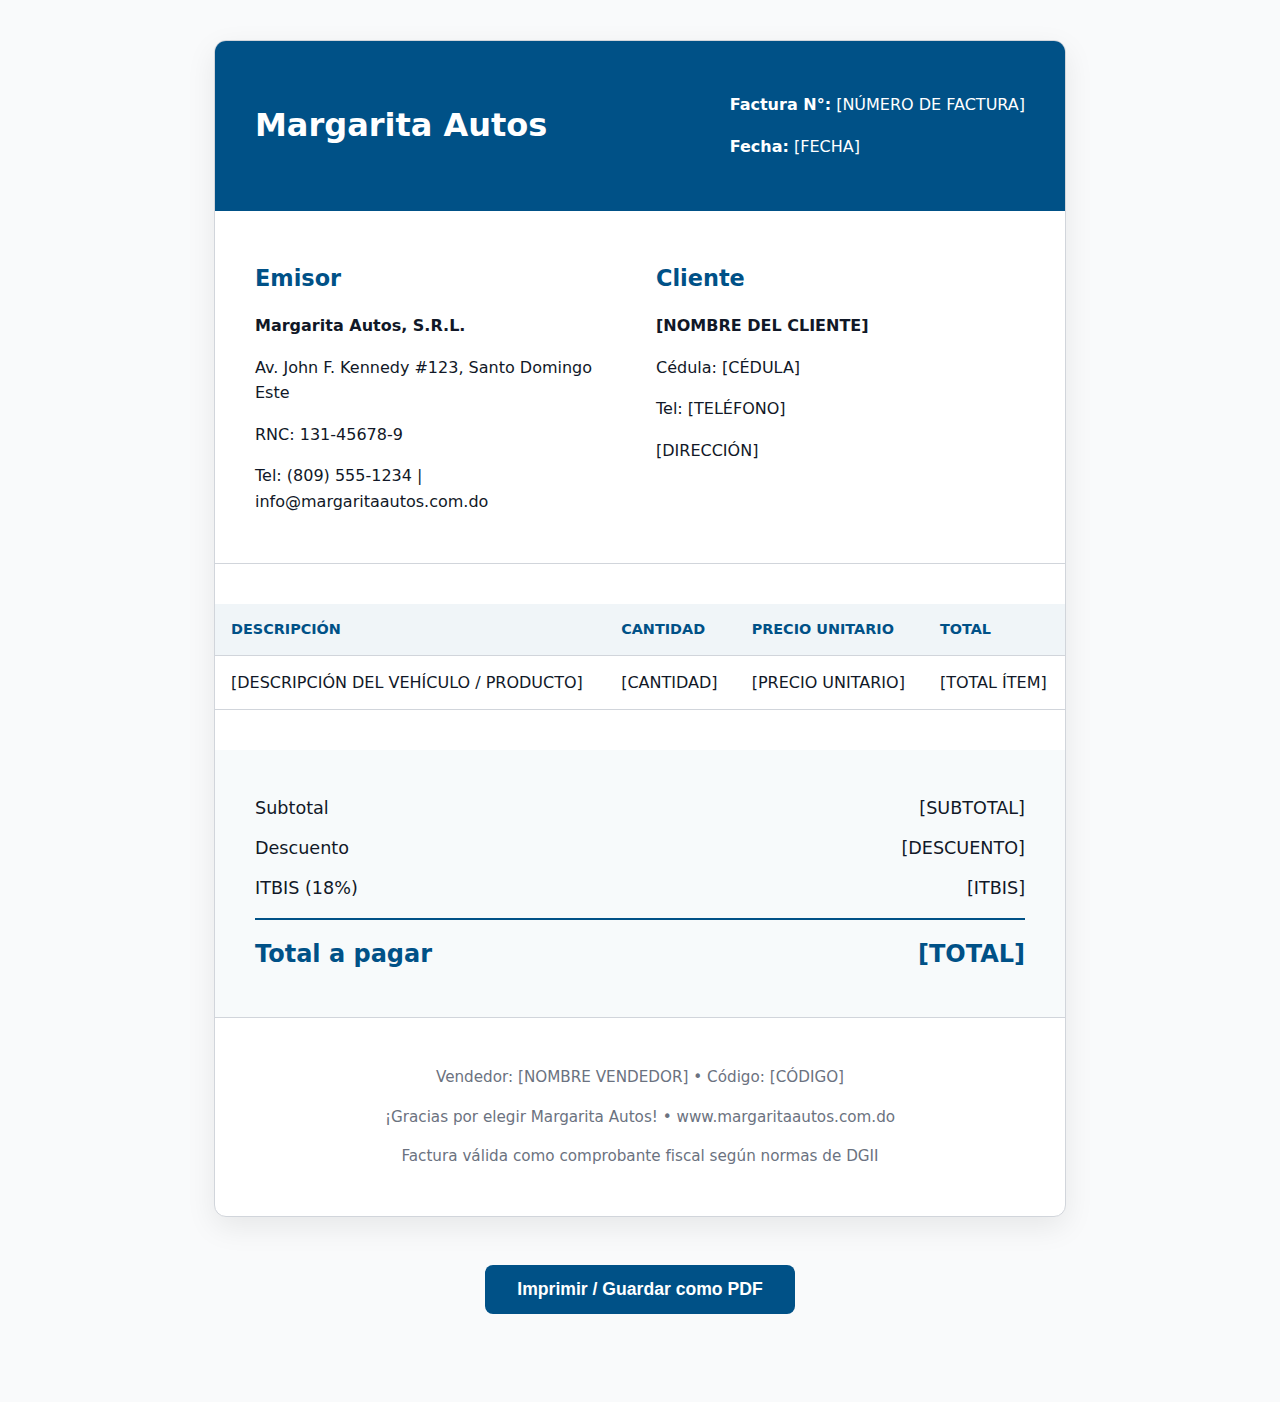
<file: concesionario/templates/factura.html>
<!DOCTYPE html>
<html lang="es">
<head>
  <meta charset="UTF-8" />
  <meta name="viewport" content="width=device-width, initial-scale=1.0"/>
  <title>Factura - Margarita Autos</title>
  <style>
    :root {
      --primary: #005187;
      --primary-dark: #003d6a;
      --primary-light: #4d82bc;
      --text: #111827;
      --muted: #6b7280;
      --border: #d1d5db;
      --bg: #f9fafb;
    }

    body {
      font-family: 'Segoe UI', system-ui, sans-serif;
      background: var(--bg);
      color: var(--text);
      margin: 0;
      padding: 40px 20px;
      line-height: 1.6;
    }

    .invoice-container {
      max-width: 850px;
      margin: 0 auto;
      background: white;
      border: 1px solid var(--border);
      border-radius: 12px;
      overflow: hidden;
      box-shadow: 0 10px 30px rgba(0,0,0,0.08);
    }

    .header {
      background: var(--primary);
      color: white;
      padding: 2.2rem 2.5rem;
      display: flex;
      justify-content: space-between;
      align-items: center;
    }

    .header h1 {
      margin: 0;
      font-size: 2rem;
    }

    .two-columns {
      display: grid;
      grid-template-columns: repeat(auto-fit, minmax(300px, 1fr));
      gap: 2rem;
      padding: 2rem 2.5rem;
      border-bottom: 1px solid var(--border);
    }

    h2 {
      color: var(--primary);
      font-size: 1.4rem;
      margin-bottom: 1rem;
    }

    table {
      width: 100%;
      border-collapse: collapse;
      margin: 2.5rem 0;
    }

    th, td {
      padding: 14px 16px;
      text-align: left;
      border-bottom: 1px solid var(--border);
    }

    th {
      background: rgba(0,81,135,0.06);
      color: var(--primary);
      font-weight: 600;
      text-transform: uppercase;
      font-size: 0.9rem;
    }

    .totales {
      padding: 2rem 2.5rem;
      background: rgba(0,81,135,0.03);
      text-align: right;
    }

    .total-row {
      display: flex;
      justify-content: space-between;
      margin: 12px 0;
      font-size: 1.1rem;
    }

    .grand-total {
      font-size: 1.5rem;
      font-weight: 700;
      color: var(--primary);
      border-top: 2px solid var(--primary);
      padding-top: 15px;
      margin-top: 15px;
    }

    .footer {
      padding: 2rem;
      text-align: center;
      color: var(--muted);
      font-size: 0.95rem;
      border-top: 1px solid var(--border);
    }

    .btn-print {
      display: block;
      margin: 2.5rem auto;
      padding: 14px 32px;
      background: var(--primary);
      color: white;
      border: none;
      border-radius: 8px;
      font-size: 1.1rem;
      font-weight: 600;
      cursor: pointer;
      transition: background 0.2s;
    }

    .btn-print:hover {
      background: var(--primary-dark);
    }

    @media print {
      body { background: white; padding: 0; margin: 0; }
      .invoice-container { box-shadow: none; border: none; border-radius: 0; }
      .btn-print { display: none; }
    }

    @media (max-width: 600px) {
      .two-columns { grid-template-columns: 1fr; }
    }
  </style>
</head>
<body>

  <div class="invoice-container">
    <div class="header">
      <h1>Margarita Autos</h1>
      <div class="invoice-info">
        <p><strong>Factura N°:</strong> <span id="numeroFactura">[NÚMERO DE FACTURA]</span></p>
        <p><strong>Fecha:</strong> <span id="fechaFactura">[FECHA]</span></p>
      </div>
    </div>

    <div class="two-columns">
      <div>
        <h2>Emisor</h2>
        <p><strong>Margarita Autos, S.R.L.</strong></p>
        <p>Av. John F. Kennedy #123, Santo Domingo Este</p>
        <p>RNC: 131-45678-9</p>
        <p>Tel: (809) 555-1234 | info@margaritaautos.com.do</p>
      </div>

      <div>
        <h2>Cliente</h2>
        <p><strong id="clienteNombre">[NOMBRE DEL CLIENTE]</strong></p>
        <p>Cédula: <span id="clienteCedula">[CÉDULA]</span></p>
        <p>Tel: <span id="clienteTelefono">[TELÉFONO]</span></p>
        <p><span id="clienteDireccion">[DIRECCIÓN]</span></p>
      </div>
    </div>

    <table>
      <thead>
        <tr>
          <th>Descripción</th>
          <th>Cantidad</th>
          <th>Precio Unitario</th>
          <th>Total</th>
        </tr>
      </thead>
      <tbody id="itemsTabla">
        <!-- Los ítems se agregarán aquí con JS si los tienes -->
        <tr>
          <td>[DESCRIPCIÓN DEL VEHÍCULO / PRODUCTO]</td>
          <td>[CANTIDAD]</td>
          <td>[PRECIO UNITARIO]</td>
          <td>[TOTAL ÍTEM]</td>
        </tr>
      </tbody>
    </table>

    <div class="totales">
      <div class="total-row">
        <span>Subtotal</span>
        <span id="subtotal">[SUBTOTAL]</span>
      </div>
      <div class="total-row">
        <span>Descuento</span>
        <span id="descuento">[DESCUENTO]</span>
      </div>
      <div class="total-row">
        <span>ITBIS (18%)</span>
        <span id="itbis">[ITBIS]</span>
      </div>
      <div class="total-row grand-total">
        <span>Total a pagar</span>
        <span id="total">[TOTAL]</span>
      </div>
    </div>

    <div class="footer">
      <p>Vendedor: <span id="vendedorNombre">[NOMBRE VENDEDOR]</span> • Código: <span id="vendedorCodigo">[CÓDIGO]</span></p>
      <p>¡Gracias por elegir Margarita Autos! • www.margaritaautos.com.do</p>
      <p>Factura válida como comprobante fiscal según normas de DGII</p>
    </div>
  </div>

  <div style="text-align:center; margin:3rem 0;">
    <button class="btn-print" onclick="window.print()">Imprimir / Guardar como PDF</button>
  </div>

  <script>
    // Aquí puedes poner el código que rellene los campos cuando tengas los datos reales
    // Ejemplo de cómo llenarlo dinámicamente:
    /*
    document.getElementById('numeroFactura').textContent = "FAC-2026-00123";
    document.getElementById('fechaFactura').textContent = "19 de febrero de 2026";
    document.getElementById('clienteNombre').textContent = "Juan Miguel Pérez Gómez";
    // ... y así con todos los demás
    */

    // Por ahora está en blanco como pediste
  </script>
</body>
</html>
</file>
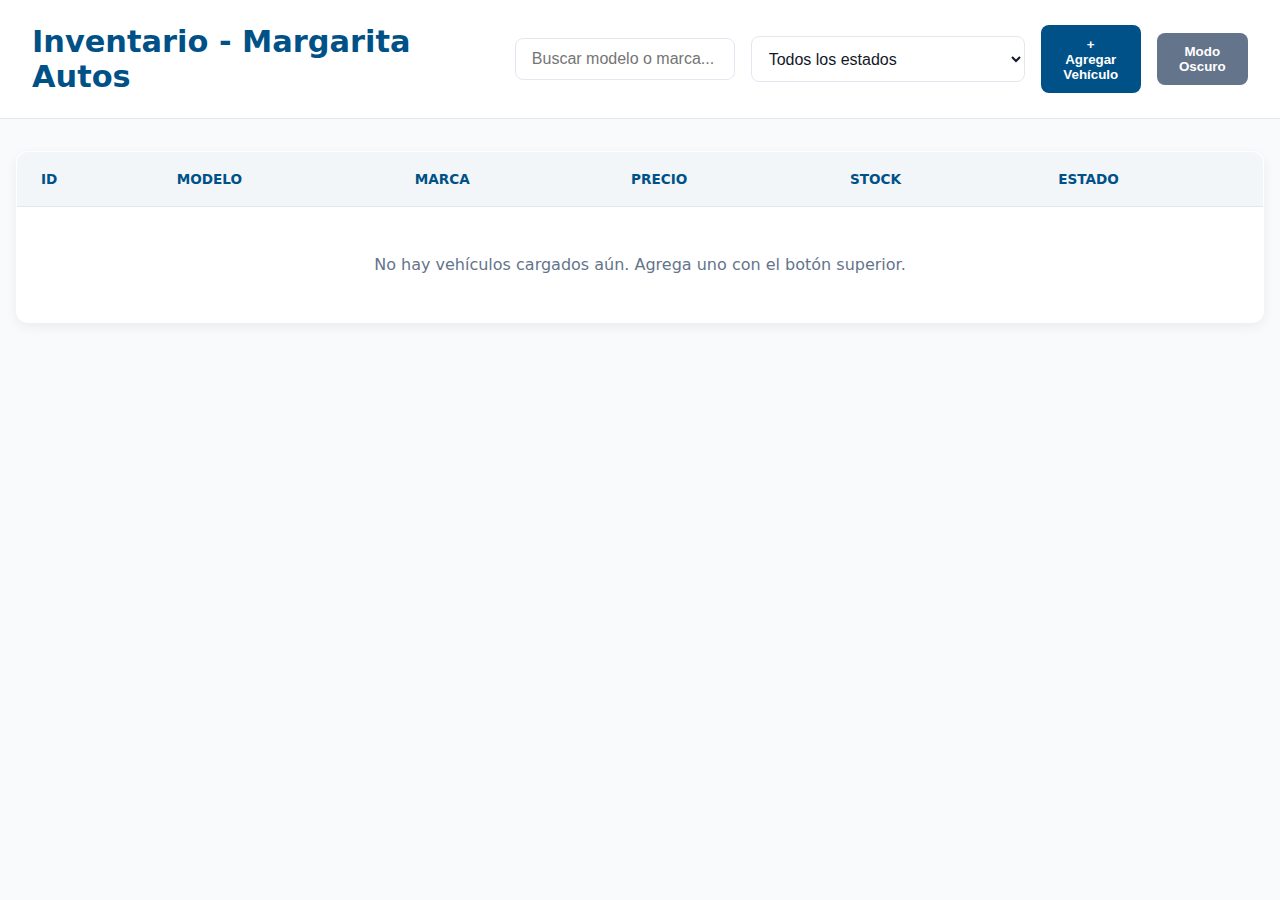
<file: concesionario/templates/inventario.html>
<!DOCTYPE html>
<html lang="es" data-theme="light">
<head>
  <meta charset="UTF-8" />
  <meta name="viewport" content="width=device-width, initial-scale=1.0"/>
  <title>Inventario - Margarita Autos</title>
  <link rel="stylesheet" href="https://cdnjs.cloudflare.com/ajax/libs/font-awesome/6.5.0/css/all.min.css"/>

  <style>
    :root {
      --primary: #005187;
      --primary-dark: #003d6a;
      --primary-light: #4d82bc;
      --bg: #f8fafc;
      --surface: #ffffff;
      --text: #111827;
      --text-muted: #64748b;
      --border: #e2e8f0;
      --success: #10b981;
      --warning: #d97706;
      --danger: #dc2626;
    }

    [data-theme="dark"] {
      --bg: #0f172a;
      --surface: #1e293b;
      --text: #f1f5f9;
      --text-muted: #94a3b8;
      --border: #334155;
    }

    * { margin:0; padding:0; box-sizing:border-box; }
    body {
      font-family: 'Inter', system-ui, sans-serif;
      background: var(--bg);
      color: var(--text);
      min-height: 100vh;
      transition: background 0.4s, color 0.4s;
    }

    header {
      background: var(--surface);
      border-bottom: 1px solid var(--border);
      padding: 1.5rem 2rem;
      display: flex;
      justify-content: space-between;
      align-items: center;
      position: sticky;
      top: 0;
      z-index: 10;
      transition: background 0.4s, border-color 0.4s;
    }

    h1 {
      font-size: 1.9rem;
      font-weight: 700;
      color: var(--primary);
      margin: 0;
    }

    .controls {
      display: flex;
      gap: 1rem;
      align-items: center;
    }

    input, select {
      padding: 0.7rem 1rem;
      border: 1px solid var(--border);
      border-radius: 8px;
      font-size: 1rem;
      background: var(--surface);
      color: var(--text);
    }

    .btn {
      background: var(--primary);
      color: white;
      border: none;
      padding: 0.7rem 1.4rem;
      border-radius: 8px;
      font-weight: 600;
      cursor: pointer;
      transition: background 0.2s;
    }

    .btn:hover { background: var(--primary-dark); }

    .container {
      max-width: 1400px;
      margin: 2rem auto;
      padding: 0 1rem;
    }

    table {
      width: 100%;
      border-collapse: collapse;
      background: var(--surface);
      border: 1px solid var(--border);
      border-radius: 12px;
      overflow: hidden;
      box-shadow: 0 4px 12px rgba(0,0,0,0.06);
    }

    th, td {
      padding: 1.2rem 1.5rem;
      text-align: left;
      border-bottom: 1px solid var(--border);
      color: var(--text);
    }

    th {
      background: rgba(0,81,135,0.05);
      color: var(--primary);
      font-weight: 600;
      text-transform: uppercase;
      font-size: 0.85rem;
    }

    tr:hover { background: rgba(0,81,135,0.03); }

    .status {
      padding: 6px 12px;
      border-radius: 20px;
      font-size: 0.85rem;
      font-weight: 600;
    }

    .disponible { background: #ecfdf5; color: var(--success); }
    .reservado { background: #fffbeb; color: var(--warning); }
    .vendido { background: #fef2f2; color: var(--danger); }
    .bajo { color: var(--danger); font-weight: 700; }

    .modal {
      display: none;
      position: fixed;
      top: 0; left: 0;
      width: 100%; height: 100%;
      background: rgba(0,0,0,0.5);
      justify-content: center;
      align-items: center;
      z-index: 200;
    }

    .modal-content {
      background: var(--surface);
      padding: 2rem;
      border-radius: 12px;
      width: 90%;
      max-width: 500px;
      box-shadow: 0 10px 30px rgba(0,0,0,0.2);
    }

    .modal-header {
      display: flex;
      justify-content: space-between;
      align-items: center;
      margin-bottom: 1.5rem;
    }

    .close {
      font-size: 1.8rem;
      cursor: pointer;
      color: var(--text-muted);
    }

    .close:hover { color: var(--danger); }

    .form-group {
      margin-bottom: 1.2rem;
    }

    label {
      display: block;
      margin-bottom: 0.5rem;
      font-weight: 500;
    }

    input, select {
      width: 100%;
      padding: 0.8rem;
      border: 1px solid var(--border);
      border-radius: 8px;
    }

    @media (max-width: 768px) {
      table { font-size: 0.9rem; }
      th, td { padding: 0.9rem; }
    }
  </style>
</head>
<body>

  <header>
    <h1>Inventario - Margarita Autos</h1>
    <div style="display:flex; gap:1rem; align-items:center;">
      <input type="text" id="search" placeholder="Buscar modelo o marca..." style="padding:0.7rem 1rem; border:1px solid var(--border); border-radius:8px; width:220px;">
      <select id="filterEstado">
        <option value="">Todos los estados</option>
        <option value="Disponible">Disponible</option>
        <option value="Reservado">Reservado</option>
        <option value="Vendido">Vendido</option>
      </select>
      <button class="btn" onclick="openModal()">+ Agregar Vehículo</button>
      <button class="btn" style="background:#64748b;" onclick="toggleTheme()">Modo Oscuro</button>
    </div>
  </header>

  <div class="container">
    <table id="inventarioTable">
      <thead>
        <tr>
          <th>ID</th>
          <th>Modelo</th>
          <th>Marca</th>
          <th>Precio</th>
          <th>Stock</th>
          <th>Estado</th>
        </tr>
      </thead>
      <tbody>
        <!-- Los vehículos se agregan aquí -->
        <tr>
          <td colspan="6" style="text-align:center; padding:3rem; color:var(--text-muted);">
            No hay vehículos cargados aún. Agrega uno con el botón superior.
          </td>
        </tr>
      </tbody>
    </table>
  </div>

  <!-- Modal para agregar vehículo -->
  <div class="modal" id="modal">
    <div class="modal-content">
      <div class="modal-header">
        <h2>Agregar Nuevo Vehículo</h2>
        <span class="close" onclick="closeModal()">&times;</span>
      </div>

      <div class="form-group">
        <label>ID / Código</label>
        <input type="text" id="idVehiculo" placeholder="Ej: V-001">
      </div>

      <div class="form-group">
        <label>Modelo</label>
        <input type="text" id="modelo" placeholder="Ej: Corolla LE">
      </div>

      <div class="form-group">
        <label>Marca</label>
        <input type="text" id="marca" placeholder="Ej: Toyota">
      </div>

      <div class="form-group">
        <label>Precio ($)</label>
        <input type="number" id="precio" placeholder="Ej: 28900">
      </div>

      <div class="form-group">
        <label>Stock inicial</label>
        <input type="number" id="stock" placeholder="Ej: 12">
      </div>

      <div class="form-group">
        <label>Estado</label>
        <select id="estado">
          <option value="Disponible">Disponible</option>
          <option value="Reservado">Reservado</option>
          <option value="Vendido">Vendido</option>
        </select>
      </div>

      <button class="btn" onclick="agregarVehiculo()" style="width:100%; margin-top:1rem;">Guardar Vehículo</button>
    </div>
  </div>

  <script>
    // Toggle modo oscuro
    function toggleTheme() {
      const current = document.documentElement.getAttribute('data-theme');
      const next = current === 'dark' ? 'light' : 'dark';
      document.documentElement.setAttribute('data-theme', next);
      localStorage.setItem('theme', next);
    }

    if (localStorage.getItem('theme') === 'dark') {
      document.documentElement.setAttribute('data-theme', 'dark');
    }

    // Modal
    const modal = document.getElementById('modal');

    function openModal() {
      modal.style.display = 'flex';
    }

    function closeModal() {
      modal.style.display = 'none';
    }

    window.onclick = function(event) {
      if (event.target === modal) closeModal();
    }

    // Agregar vehículo desde modal
    function agregarVehiculo() {
      const id = document.getElementById('idVehiculo').value || 'V-' + Math.floor(Math.random()*1000);
      const modelo = document.getElementById('modelo').value || '[Sin modelo]';
      const marca = document.getElementById('marca').value || '[Sin marca]';
      const precio = parseFloat(document.getElementById('precio').value) || 0;
      const stock = parseInt(document.getElementById('stock').value) || 0;
      const estado = document.getElementById('estado').value;

      const tbody = document.querySelector('#inventarioTable tbody');
      const row = document.createElement('tr');

      row.innerHTML = `
        <td>${id}</td>
        <td>${modelo}</td>
        <td>${marca}</td>
        <td>$${precio.toLocaleString('es-DO')}</td>
        <td class="${stock <= 5 ? 'bajo' : ''}">${stock}</td>
        <td><span class="status ${estado.toLowerCase()}">${estado}</span></td>
      `;

      tbody.innerHTML = ''; // limpiar mensaje vacío si existe
      tbody.appendChild(row);

      closeModal();

      // Limpiar formulario
      document.getElementById('idVehiculo').value = '';
      document.getElementById('modelo').value = '';
      document.getElementById('marca').value = '';
      document.getElementById('precio').value = '';
      document.getElementById('stock').value = '';
    }

    // Filtros
    document.getElementById('search').addEventListener('input', filtrar);
    document.getElementById('filterEstado').addEventListener('change', filtrar);

    function filtrar() {
      const input = document.getElementById('search').value.toLowerCase();
      const estadoFilter = document.getElementById('filterEstado').value;

      const filas = document.querySelectorAll('#inventarioTable tbody tr');

      filas.forEach(row => {
        const texto = row.textContent.toLowerCase();
        const estado = row.querySelector('.status')?.textContent || '';

        const coincideTexto = texto.includes(input);
        const coincideEstado = !estadoFilter || estado === estadoFilter;

        row.style.display = coincideTexto && coincideEstado ? '' : 'none';
      });
    }
  </script>
</body>
</html>
</file>
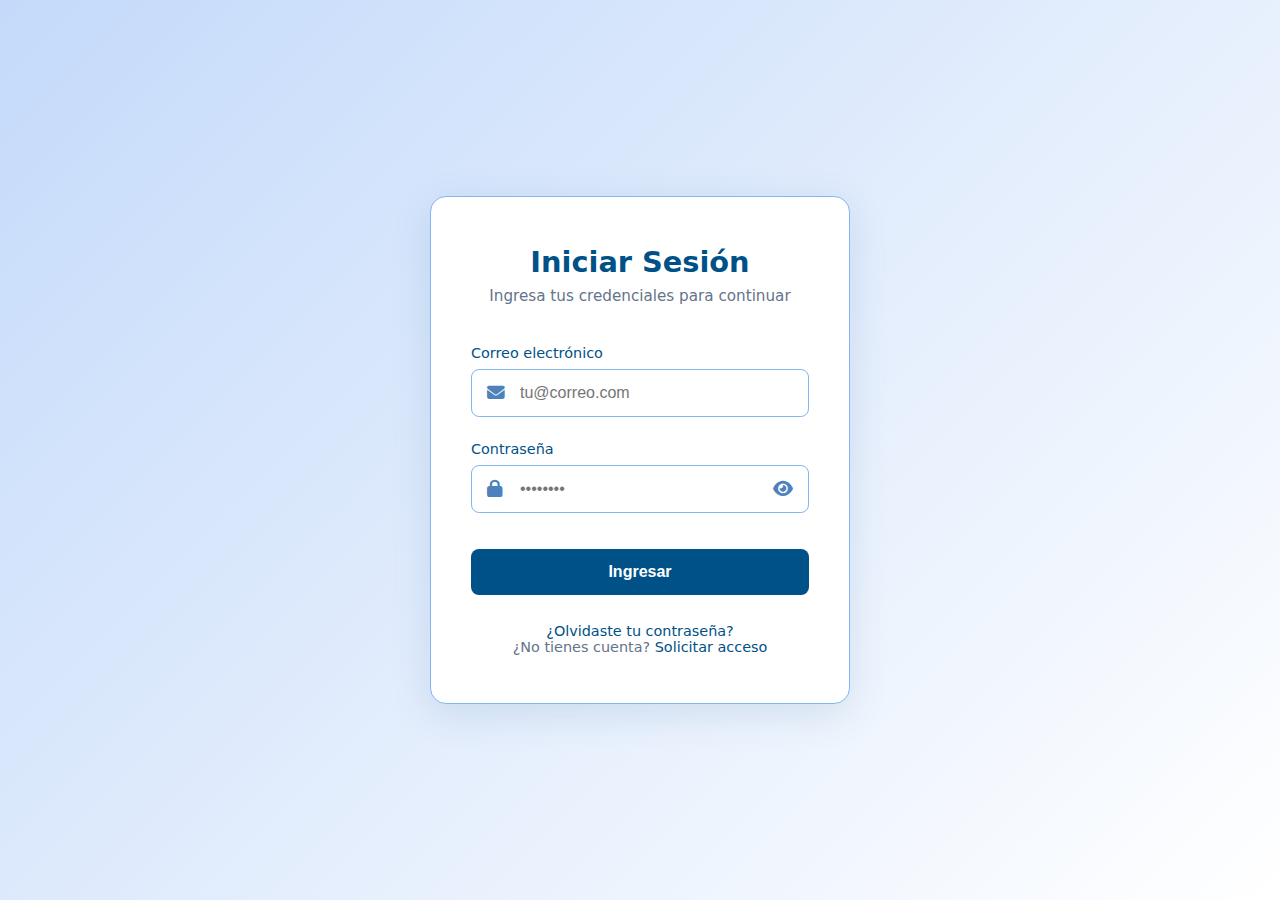
<file: concesionario/templates/login.html>
<!DOCTYPE html>
<html lang="es">
<head>
  <meta charset="UTF-8" />
  <meta name="viewport" content="width=device-width, initial-scale=1.0"/>
  <title>Iniciar Sesión</title>
  <link rel="stylesheet" href="https://cdnjs.cloudflare.com/ajax/libs/font-awesome/6.5.0/css/all.min.css"/>
  <link rel="stylesheet" href="/concesionario/static/css/Login.css"/>
  
</head>
<body>

  <div class="login-card">
    <div class="header">
      <h1>Iniciar Sesión</h1>
      <p>Ingresa tus credenciales para continuar</p>
    </div>

    <form id="loginForm">
      <div class="form-group">
        <label for="email">Correo electrónico</label>
        <div class="input-wrapper">
          <i class="fas fa-envelope icon-left"></i>
          <input type="email" id="email" placeholder="tu@correo.com" required autocomplete="email">
        </div>
      </div>

      <div class="form-group">
        <label for="password">Contraseña</label>
        <div class="input-wrapper">
          <i class="fas fa-lock icon-left"></i>
          <input type="password" id="password" placeholder="••••••••" required autocomplete="current-password">
          <button type="button" class="toggle-password" id="togglePassword">
            <i class="fas fa-eye"></i>
          </button>
        </div>
      </div>

      <button type="submit" class="btn-primary">Ingresar</button>
    </form>

    <div class="footer-links">
      <p><a href="#">¿Olvidaste tu contraseña?</a></p>
      <p>¿No tienes cuenta? <a href="#">Solicitar acceso</a></p>
    </div>
  </div>

  <script>
    // Mostrar/ocultar contraseña
    const togglePassword = document.getElementById('togglePassword');
    const passwordInput = document.getElementById('password');

    togglePassword.addEventListener('click', () => {
      const type = passwordInput.getAttribute('type') === 'password' ? 'text' : 'password';
      passwordInput.setAttribute('type', type);

      // Cambiar ícono ojo abierto/cerrado
      togglePassword.querySelector('i').classList.toggle('fa-eye');
      togglePassword.querySelector('i').classList.toggle('fa-eye-slash');
    });

    // Animaciónes sutiles
    document.addEventListener("DOMContentLoaded", () => {
      const card = document.querySelector(".login-card");
      card.style.opacity = "0";
      card.style.transform = "translateY(20px)";
      setTimeout(() => {
        card.style.transition = "all 0.6s ease-out";
        card.style.opacity = "1";
        card.style.transform = "translateY(0)";
      }, 100);
    });

  </script>

</body>
</html>
</file>
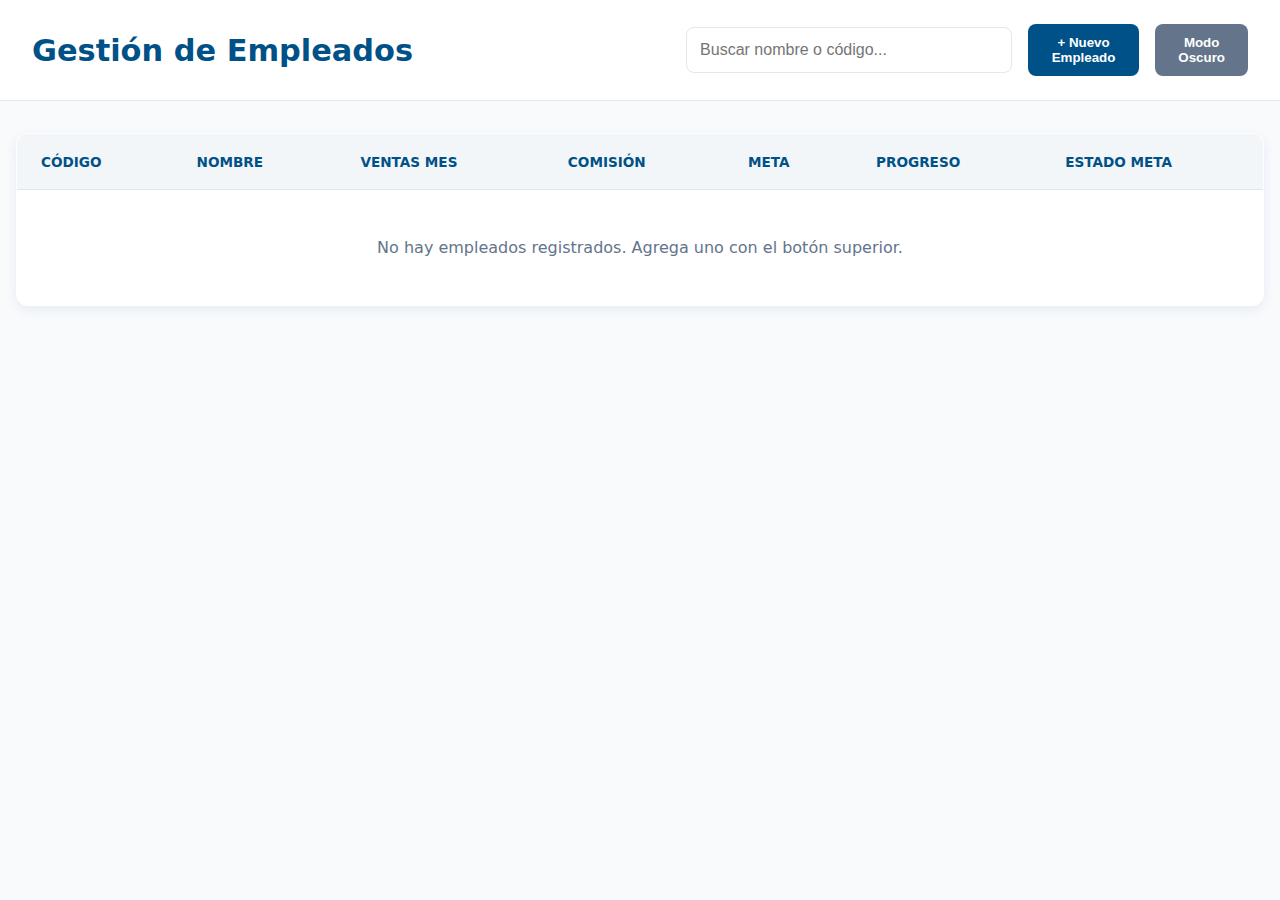
<file: concesionario/templates/vendedores.html>
<!DOCTYPE html>
<html lang="es" data-theme="light">
<head>
  <meta charset="UTF-8" />
  <meta name="viewport" content="width=device-width, initial-scale=1.0"/>
  <title>Empleados - Margarita Autos</title>
  <link rel="stylesheet" href="https://cdnjs.cloudflare.com/ajax/libs/font-awesome/6.5.0/css/all.min.css"/>

  <style>
    :root {
      --primary: #005187;
      --primary-dark: #003d6a;
      --primary-light: #4d82bc;
      --bg: #f8fafc;
      --surface: #ffffff;
      --text: #111827;
      --text-muted: #64748b;
      --border: #e2e8f0;
      --success: #10b981;
      --warning: #d97706;
      --danger: #dc2626;
      --shadow: 0 4px 12px rgba(0,81,135,0.08);
    }

    [data-theme="dark"] {
      --bg: #0f172a;
      --surface: #1e293b;
      --text: #f1f5f9;
      --text-muted: #94a3b8;
      --border: #334155;
    }

    * { margin:0; padding:0; box-sizing:border-box; }
    body {
      font-family: 'Inter', system-ui, sans-serif;
      background: var(--bg);
      color: var(--text);
      min-height: 100vh;
      transition: background 0.4s, color 0.4s;
    }

    header {
      background: var(--surface);
      border-bottom: 1px solid var(--border);
      padding: 1.5rem 2rem;
      display: flex;
      justify-content: space-between;
      align-items: center;
      position: sticky;
      top: 0;
      z-index: 10;
    }

    h1 {
      font-size: 1.9rem;
      font-weight: 700;
      color: var(--primary);
      margin: 0;
    }

    .controls {
      display: flex;
      gap: 1rem;
      align-items: center;
    }

    input, select {
      padding: 0.7rem 1rem;
      border: 1px solid var(--border);
      border-radius: 8px;
      font-size: 1rem;
      background: var(--surface);
      color: var(--text);
    }

    .btn {
      background: var(--primary);
      color: white;
      border: none;
      padding: 0.7rem 1.4rem;
      border-radius: 8px;
      font-weight: 600;
      cursor: pointer;
      transition: background 0.2s;
    }

    .btn:hover { background: var(--primary-dark); }

    .container {
      max-width: 1400px;
      margin: 2rem auto;
      padding: 0 1rem;
    }

    table {
      width: 100%;
      border-collapse: collapse;
      background: var(--surface);
      border: 1px solid var(--border);
      border-radius: 12px;
      overflow: hidden;
      box-shadow: var(--shadow);
    }

    th, td {
      padding: 1.2rem 1.5rem;
      text-align: left;
      border-bottom: 1px solid var(--border);
    }

    th {
      background: rgba(0,81,135,0.05);
      color: var(--primary);
      font-weight: 600;
      text-transform: uppercase;
      font-size: 0.85rem;
    }

    tr:hover { background: rgba(0,81,135,0.03); }

    .progress-container {
      background: #e5e7eb;
      border-radius: 999px;
      height: 10px;
      overflow: hidden;
      margin-top: 0.5rem;
    }

    .progress-bar {
      height: 100%;
      background: var(--primary);
      border-radius: 999px;
      width: 0%;
      transition: width 0.8s ease;
    }

    .status {
      padding: 4px 12px;
      border-radius: 20px;
      font-size: 0.8rem;
      font-weight: 600;
    }

    .cumplida { background: #ecfdf5; color: var(--success); }
    .pendiente { background: #fef2f2; color: var(--danger); }

    .modal {
      display: none;
      position: fixed;
      top: 0; left: 0;
      width: 100%; height: 100%;
      background: rgba(0,0,0,0.5);
      justify-content: center;
      align-items: center;
      z-index: 200;
    }

    .modal-content {
      background: var(--surface);
      padding: 2rem;
      border-radius: 12px;
      width: 90%;
      max-width: 500px;
      box-shadow: 0 10px 30px rgba(0,0,0,0.2);
    }

    .modal-header {
      display: flex;
      justify-content: space-between;
      align-items: center;
      margin-bottom: 1.5rem;
    }

    .close {
      font-size: 1.8rem;
      cursor: pointer;
      color: var(--text-muted);
    }

    .close:hover { color: var(--danger); }

    .form-group {
      margin-bottom: 1.2rem;
    }

    label {
      display: block;
      margin-bottom: 0.5rem;
      font-weight: 500;
    }

    input, select {
      width: 100%;
      padding: 0.8rem;
      border: 1px solid var(--border);
      border-radius: 8px;
    }

    @media (max-width: 768px) {
      table, .kpi-grid { font-size: 0.9rem; }
      th, td { padding: 0.9rem; }
    }
  </style>
</head>
<body>

  <header>
    <h1>Gestión de Empleados</h1>
    <div style="display:flex; gap:1rem; align-items:center;">
      <input type="text" id="search" placeholder="Buscar nombre o código..." oninput="filtrarEmpleados()">
      <button class="btn" onclick="openModal()">+ Nuevo Empleado</button>
      <button class="btn" style="background:#64748b;" onclick="toggleTheme()">Modo Oscuro</button>
    </div>
  </header>

  <div class="container">
    <table id="empleadosTable">
      <thead>
        <tr>
          <th>Código</th>
          <th>Nombre</th>
          <th>Ventas Mes</th>
          <th>Comisión</th>
          <th>Meta</th>
          <th>Progreso</th>
          <th>Estado Meta</th>
        </tr>
      </thead>
      <tbody id="empleadosBody">
        <!-- Empleados se agregan aquí -->
        <tr>
          <td colspan="7" style="text-align:center; padding:3rem; color:var(--text-muted);">
            No hay empleados registrados. Agrega uno con el botón superior.
          </td>
        </tr>
      </tbody>
    </table>
  </div>

  <!-- Modal para agregar empleado -->
  <div class="modal" id="modalEmpleado">
    <div class="modal-content">
      <div class="modal-header">
        <h2>Agregar Nuevo Empleado</h2>
        <span class="close" onclick="closeModal()">×</span>
      </div>

      <div class="form-group">
        <label>Código / ID</label>
        <input type="text" id="codigoEmp" placeholder="Ej: V-045">
      </div>

      <div class="form-group">
        <label>Nombre completo</label>
        <input type="text" id="nombreEmp" placeholder="Ej: María López">
      </div>

      <div class="form-group">
        <label>Meta mensual (unidades)</label>
        <input type="number" id="metaEmp" placeholder="Ej: 12" min="1">
      </div>

      <button class="btn" onclick="agregarEmpleado()" style="width:100%; margin-top:1rem;">Guardar Empleado</button>
    </div>
  </div>

  <script>
    // Toggle modo oscuro
    function toggleTheme() {
      const current = document.documentElement.getAttribute('data-theme');
      const next = current === 'dark' ? 'light' : 'dark';
      document.documentElement.setAttribute('data-theme', next);
      localStorage.setItem('theme', next);
    }

    if (localStorage.getItem('theme') === 'dark') {
      document.documentElement.setAttribute('data-theme', 'dark');
    }

    // Modal
    const modal = document.getElementById('modalEmpleado');

    function openModal() {
      modal.style.display = 'flex';
    }

    function closeModal() {
      modal.style.display = 'none';
    }

    window.onclick = function(event) {
      if (event.target === modal) closeModal();
    }

    // Agregar empleado
    function agregarEmpleado() {
      const codigo = document.getElementById('codigoEmp').value || 'V-' + Math.floor(Math.random()*1000);
      const nombre = document.getElementById('nombreEmp').value || '[Nombre pendiente]';
      const meta = parseInt(document.getElementById('metaEmp').value) || 10;

      // Datos simulados de ventas y comisión
      const ventasMes = Math.floor(Math.random() * meta * 1.2);
      const comision = (ventasMes * 400).toLocaleString('es-DO');
      const progreso = Math.round((ventasMes / meta) * 100);
      const estado = ventasMes >= meta ? 'Cumplida' : 'Pendiente';

      const tbody = document.getElementById('empleadosBody');
      const row = document.createElement('tr');

      row.innerHTML = `
        <td>${codigo}</td>
        <td>${nombre}</td>
        <td>${ventasMes}</td>
        <td>$${comision}</td>
        <td>${meta}</td>
        <td>
          <div style="background:#e5e7eb; border-radius:999px; height:10px; overflow:hidden;">
            <div style="background:var(--primary); height:100%; width:${progreso}%; transition:width 0.8s;"></div>
          </div>
          <small>${progreso}%</small>
        </td>
        <td><span class="status ${estado.toLowerCase()}">${estado}</span></td>
      `;

      tbody.innerHTML = ''; // limpiar mensaje vacío
      tbody.appendChild(row);

      closeModal();

      // Limpiar formulario
      document.getElementById('codigoEmp').value = '';
      document.getElementById('nombreEmp').value = '';
      document.getElementById('metaEmp').value = '';
    }

    // Filtro simple
    document.getElementById('search').addEventListener('input', filtrarEmpleados);

    function filtrarEmpleados() {
      const input = document.getElementById('search').value.toLowerCase();
      const filas = document.querySelectorAll('#empleadosTable tbody tr');

      filas.forEach(row => {
        const texto = row.textContent.toLowerCase();
        row.style.display = texto.includes(input) ? '' : 'none';
      });
    }
  </script>
</body>
</html>
</file>
<file: concesionario/static/css/Login.css>
:root {
      --primary-dark: #005187;
      --primary-medium: #4d82bc;
      --primary-light: #84b6f4;
      --primary-very-light: #c4dafa;
      --white: #ffffff;
      --text-dark: #0f172a;
      --text-muted: #64748b;
    }

    * {
      margin: 0;
      padding: 0;
      box-sizing: border-box;
    }

    body {
      min-height: 100vh;
      font-family: 'Inter', system-ui, -apple-system, sans-serif;
      background: linear-gradient(135deg, var(--primary-very-light) 0%, var(--white) 100%);
      display: flex;
      justify-content: center;
      align-items: center;
      padding: 20px;
      color: var(--text-dark);
    }

    .login-card {
      background: var(--white);
      width: 100%;
      max-width: 420px;
      padding: 48px 40px;
      border-radius: 16px;
      box-shadow: 0 10px 40px rgba(0, 81, 135, 0.12);
      border: 1px solid var(--primary-light);
    }

    .header {
      text-align: center;
      margin-bottom: 40px;
    }

    .header h1 {
      font-size: 1.8rem;
      font-weight: 700;
      color: var(--primary-dark);
      margin-bottom: 8px;
    }

    .header p {
      color: var(--text-muted);
      font-size: 0.95rem;
    }

    .form-group {
      margin-bottom: 24px;
    }

    .form-group label {
      display: block;
      margin-bottom: 8px;
      font-size: 0.9rem;
      font-weight: 500;
      color: var(--primary-dark);
    }

    .input-wrapper {
      position: relative;
    }

    .form-group input {
      width: 100%;
      padding: 14px 48px 14px 48px;          /* espacio para íconos izquierdo y derecho */
      border: 1px solid var(--primary-light);
      border-radius: 8px;
      font-size: 1rem;
      background: var(--white);               /* ← Cambio: fondo blanco puro */
      transition: all 0.2s ease;
      color: var(--text-dark);
    }

    .form-group input:focus {
      outline: none;
      border-color: var(--primary-medium);
      box-shadow: 0 0 0 3px rgba(77, 130, 188, 0.15);
    }

    .form-group .icon-left {
      position: absolute;
      left: 16px;
      top: 50%;
      transform: translateY(-50%);
      color: var(--primary-medium);
      font-size: 1.1rem;
    }

    .form-group input:focus ~ .icon-left {
      color: var(--primary-dark);
    }

    .toggle-password {
      position: absolute;
      right: 16px;
      top: 50%;
      transform: translateY(-50%);
      background: none;
      border: none;
      color: var(--primary-medium);
      font-size: 1.1rem;
      cursor: pointer;
      padding: 0;
      transition: color 0.2s ease;
    }

    .toggle-password:hover,
    .toggle-password:focus {
      color: var(--primary-dark);
      outline: none;
    }

    .btn-primary {
      width: 100%;
      padding: 14px;
      background: var(--primary-dark);
      color: var(--white);
      border: none;
      border-radius: 8px;
      font-size: 1rem;
      font-weight: 600;
      cursor: pointer;
      transition: all 0.25s ease;
      margin-top: 12px;
    }

    .btn-primary:hover {
      background: var(--primary-medium);
      transform: translateY(-1px);
      box-shadow: 0 6px 20px rgba(77, 130, 188, 0.3);
    }

    .footer-links {
      margin-top: 28px;
      text-align: center;
      font-size: 0.9rem;
      color: var(--text-muted);
    }

    .footer-links a {
      color: var(--primary-dark);
      text-decoration: none;
      font-weight: 500;
    }

    .footer-links a:hover {
      color: var(--primary-medium);
      text-decoration: underline;
    }

    @media (max-width: 480px) {
      .login-card {
        padding: 40px 24px;
      }
    }
</file>
